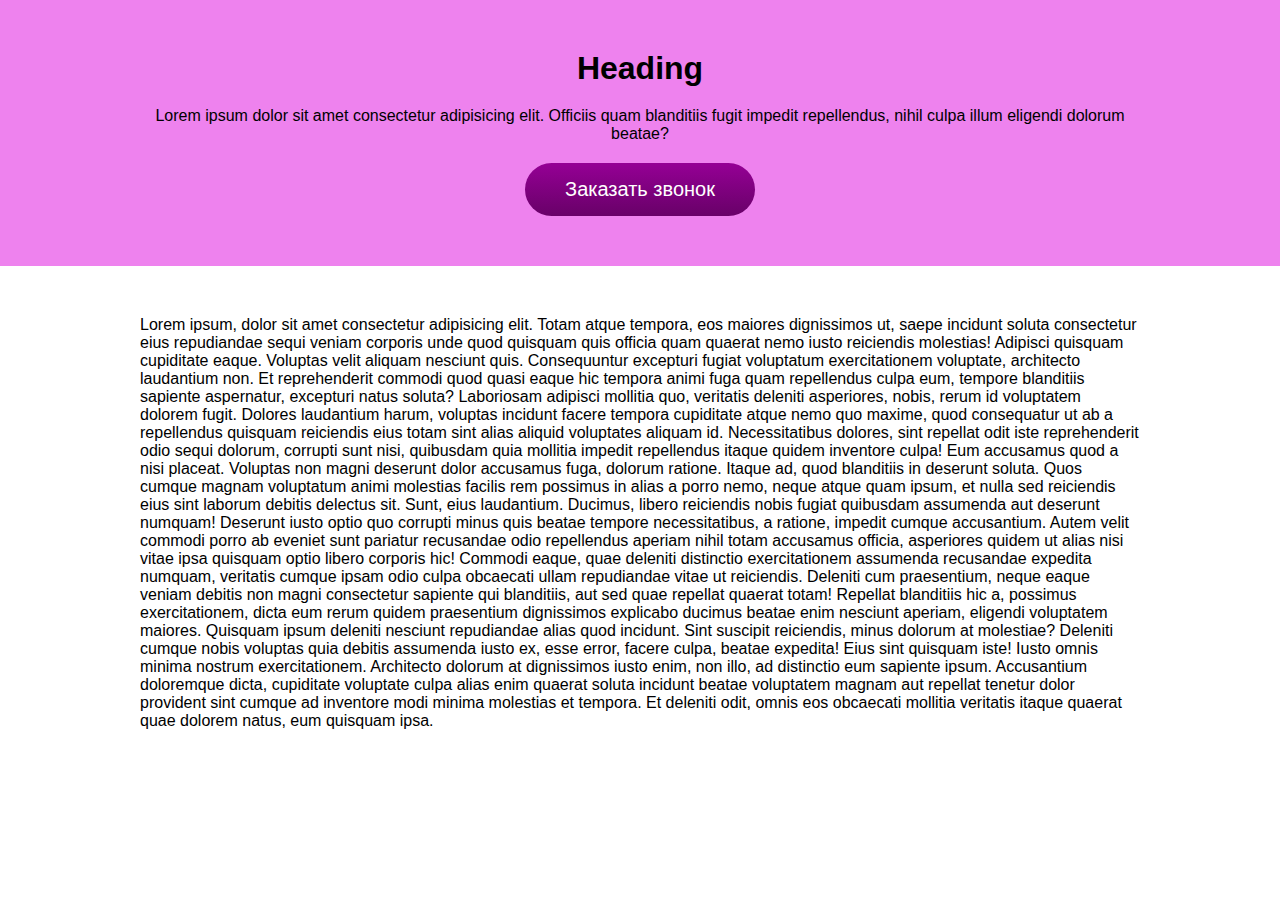
<file: task10.1/index.html>
<!DOCTYPE html>
<html lang="en">

<head>
    <meta charset="UTF-8">
    <meta http-equiv="X-UA-Compatible" content="IE=edge">
    <meta name="viewport" content="width=device-width, initial-scale=1.0">
    <title>Document</title>
    <link rel="stylesheet" href="style.css">
</head>

<body>
    <section class="hero">
        <div class="container">
            <h1>Heading</h1>
            <p>Lorem ipsum dolor sit amet consectetur adipisicing elit. Officiis quam blanditiis fugit impedit
                repellendus, nihil culpa illum eligendi dolorum beatae?</p>
            <button class="popup-btn" id="call-back">Заказать звонок</button>
        </div>
    </section>

    <section>
        <div class="container">
            <p>Lorem ipsum, dolor sit amet consectetur adipisicing elit. Totam atque tempora, eos maiores dignissimos
                ut, saepe incidunt soluta consectetur eius repudiandae sequi veniam corporis unde quod quisquam quis
                officia quam quaerat nemo iusto reiciendis molestias! Adipisci quisquam cupiditate eaque. Voluptas velit
                aliquam nesciunt quis. Consequuntur excepturi fugiat voluptatum exercitationem voluptate, architecto
                laudantium non. Et reprehenderit commodi quod quasi eaque hic tempora animi fuga quam repellendus culpa
                eum, tempore blanditiis sapiente aspernatur, excepturi natus soluta? Laboriosam adipisci mollitia quo,
                veritatis deleniti asperiores, nobis, rerum id voluptatem dolorem fugit. Dolores laudantium harum,
                voluptas incidunt facere tempora cupiditate atque nemo quo maxime, quod consequatur ut ab a repellendus
                quisquam reiciendis eius totam sint alias aliquid voluptates aliquam id. Necessitatibus dolores, sint
                repellat odit iste reprehenderit odio sequi dolorum, corrupti sunt nisi, quibusdam quia mollitia impedit
                repellendus itaque quidem inventore culpa! Eum accusamus quod a nisi placeat. Voluptas non magni
                deserunt dolor accusamus fuga, dolorum ratione. Itaque ad, quod blanditiis in deserunt soluta. Quos
                cumque magnam voluptatum animi molestias facilis rem possimus in alias a porro nemo, neque atque quam
                ipsum, et nulla sed reiciendis eius sint laborum debitis delectus sit. Sunt, eius laudantium. Ducimus,
                libero reiciendis nobis fugiat quibusdam assumenda aut deserunt numquam! Deserunt iusto optio quo
                corrupti minus quis beatae tempore necessitatibus, a ratione, impedit cumque accusantium. Autem velit
                commodi porro ab eveniet sunt pariatur recusandae odio repellendus aperiam nihil totam accusamus
                officia, asperiores quidem ut alias nisi vitae ipsa quisquam optio libero corporis hic! Commodi eaque,
                quae deleniti distinctio exercitationem assumenda recusandae expedita numquam, veritatis cumque ipsam
                odio culpa obcaecati ullam repudiandae vitae ut reiciendis. Deleniti cum praesentium, neque eaque veniam
                debitis non magni consectetur sapiente qui blanditiis, aut sed quae repellat quaerat totam! Repellat
                blanditiis hic a, possimus exercitationem, dicta eum rerum quidem praesentium dignissimos explicabo
                ducimus beatae enim nesciunt aperiam, eligendi voluptatem maiores. Quisquam ipsum deleniti nesciunt
                repudiandae alias quod incidunt. Sint suscipit reiciendis, minus dolorum at molestiae? Deleniti cumque
                nobis voluptas quia debitis assumenda iusto ex, esse error, facere culpa, beatae expedita! Eius sint
                quisquam iste! Iusto omnis minima nostrum exercitationem. Architecto dolorum at dignissimos iusto enim,
                non illo, ad distinctio eum sapiente ipsum. Accusantium doloremque dicta, cupiditate voluptate culpa
                alias enim quaerat soluta incidunt beatae voluptatem magnam aut repellat tenetur dolor provident sint
                cumque ad inventore modi minima molestias et tempora. Et deleniti odit, omnis eos obcaecati mollitia
                veritatis itaque quaerat quae dolorem natus, eum quisquam ipsa.</p>
        </div>
    </section>
    <div class="popup" id="popup">
        <div class="popup-content">
            <button class="popup-close">X</button>
            <h2>Заголовок модального окна</h2>
            <p>Lorem ipsum dolor sit amet consectetur adipisicing elit. Culpa non reprehenderit nihil, minus cupiditate
                consequuntur magni iure fugit quod unde dolorem sint incidunt odit ut? Adipisci harum, culpa ratione
                rerum earum nulla eos, ullam repellat eligendi dicta obcaecati optio animi ea ipsum vel omnis. Qui
                dignissimos minus asperiores sunt sint! Odit, facilis fuga. Mollitia, porro enim voluptatem provident,
                explicabo eveniet ipsum nemo sapiente, veniam quaerat quisquam tempora minima dignissimos. Voluptas
                quas, animi, odit, consectetur ullam id recusandae perferendis cumque quod beatae quo eligendi accusamus
                quisquam dolores unde repellendus quae suscipit quis neque et obcaecati! Dolore, cum. Animi sed ut
                minus.</p>
        </div>
    </div>
    <script src="task10.js"></script>
</body>
</html>
</file>
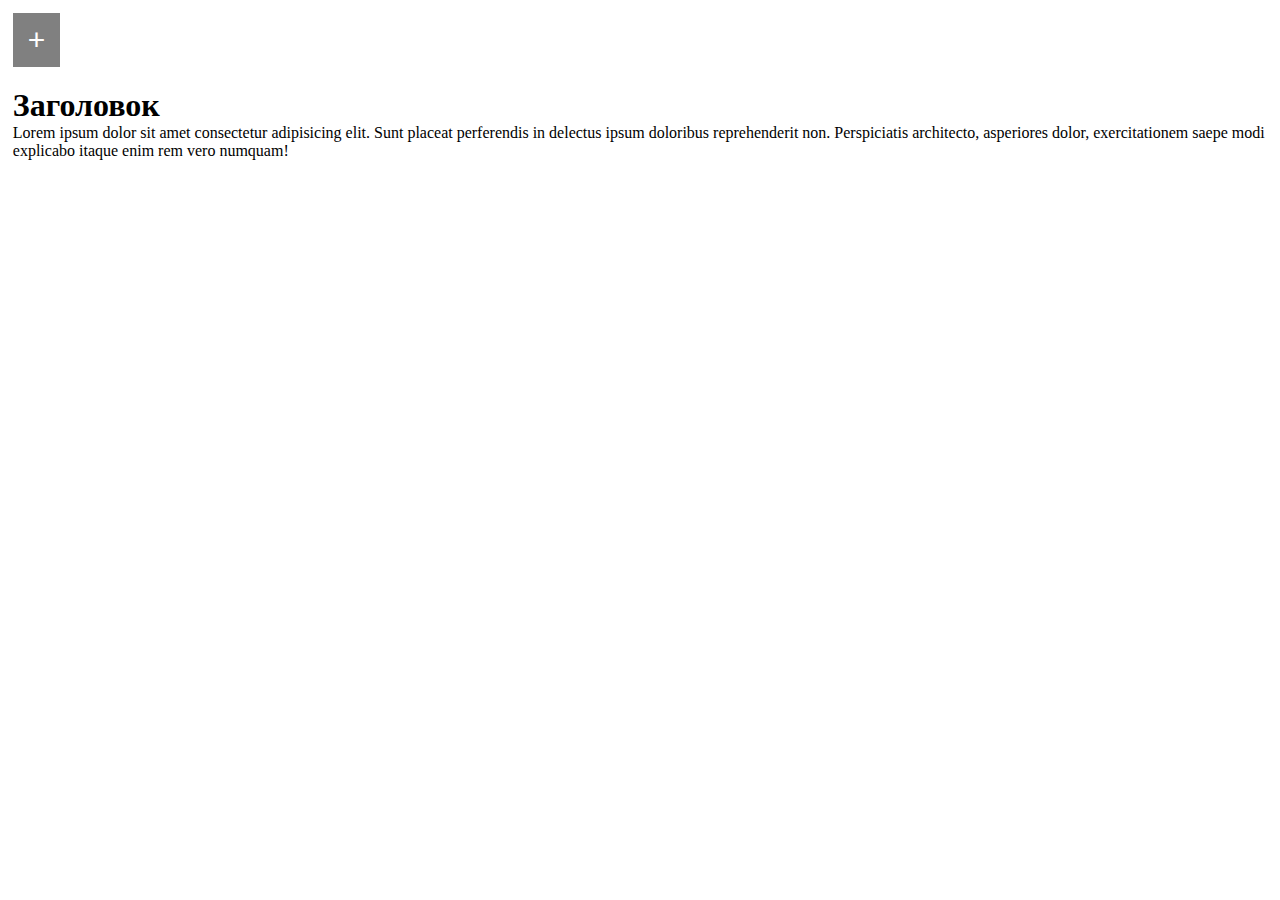
<file: task10.2/index.html>
<!DOCTYPE html>
<html lang="en">

<head>
    <meta charset="UTF-8">
    <meta http-equiv="X-UA-Compatible" content="IE=edge">
    <meta name="viewport" content="width=device-width, initial-scale=1.0">
    <link rel="stylesheet" href="style.css">
    <title>Document</title>
    
</head>

<body>
    <aside>
        <button class="close">X</button>
        <a href="#">Главная</a>
        <a href="#">О нас</a>
        <a href="#">Контакты</a>
        <a href="#">Услуги</a>
    </aside>

    <main>
        <button class="open">+</button>
        <h1>Заголовок</h1>
        <p>Lorem ipsum dolor sit amet consectetur adipisicing elit. Sunt placeat perferendis in delectus ipsum doloribus
            reprehenderit non. Perspiciatis architecto, asperiores dolor, exercitationem saepe modi explicabo itaque
            enim
            rem vero numquam!</p>
    </main>
    <script src="script.js"></script>
</body>

</html>
</file>
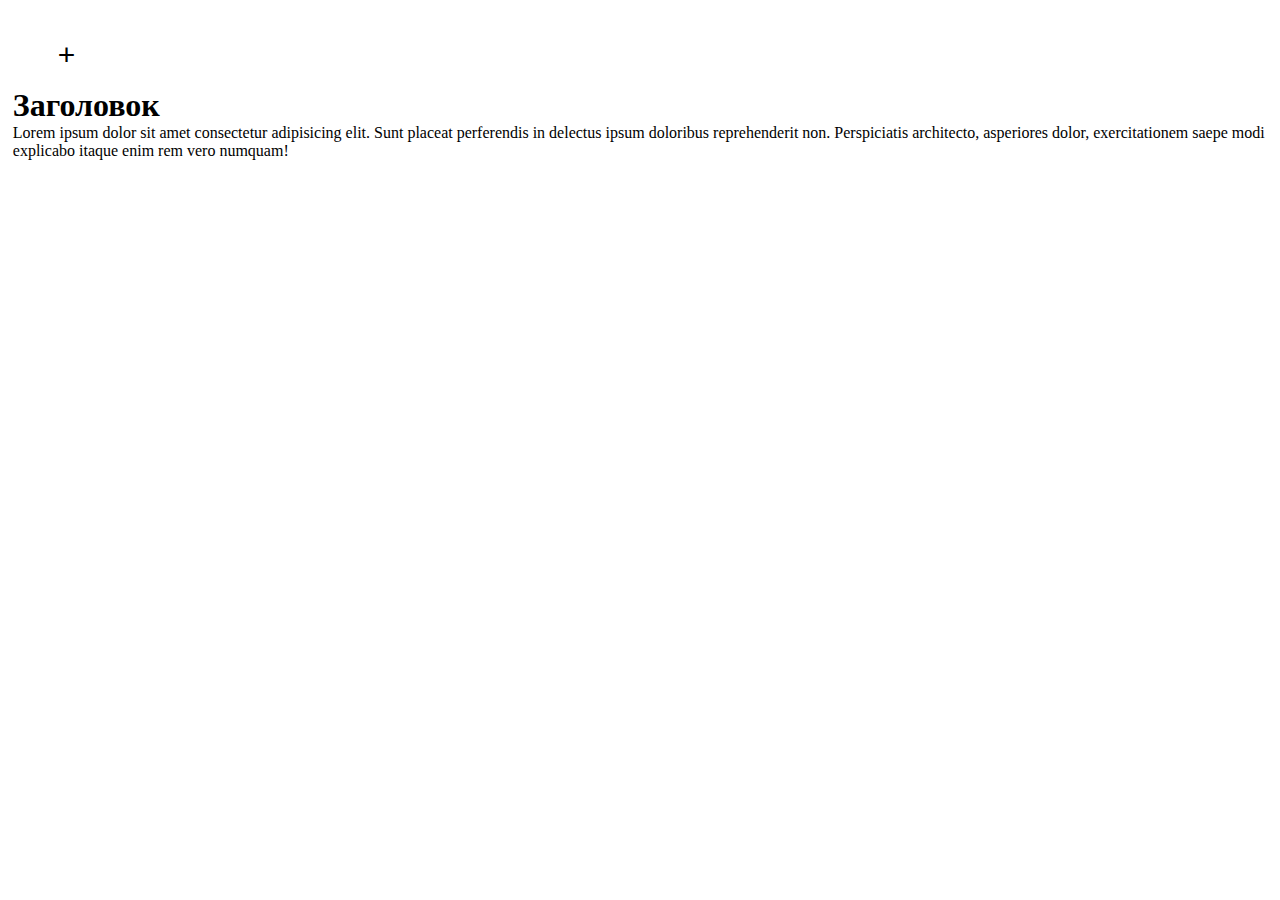
<file: task10.3/index.html>
<!DOCTYPE html>
<html lang="en">
<head>
    <meta charset="UTF-8">
    <meta http-equiv="X-UA-Compatible" content="IE=edge">
    <meta name="viewport" content="width=device-width, initial-scale=1.0">
    <link rel="stylesheet" href="style.css">
    <title>Document</title>
</head>
<body>
    <div>
        <input type="text">
        <a href="№">Главное</a>
        <a href="#">О нас</a>
        <a href="#">Контакты</a>
        <a href="#">Услуги</a>
    </div>

    <main>
        <button class="open">+</button>
        <button class="close">x</button>
        <h1>Заголовок</h1>
        <p>Lorem ipsum dolor sit amet consectetur adipisicing elit. Sunt placeat perferendis in delectus ipsum doloribus
            reprehenderit non. Perspiciatis architecto, asperiores dolor, exercitationem saepe modi explicabo itaque
            enim
            rem vero numquam!</p>
    </main>
    <script src="script.js"></script>
</body>
</html>
</file>
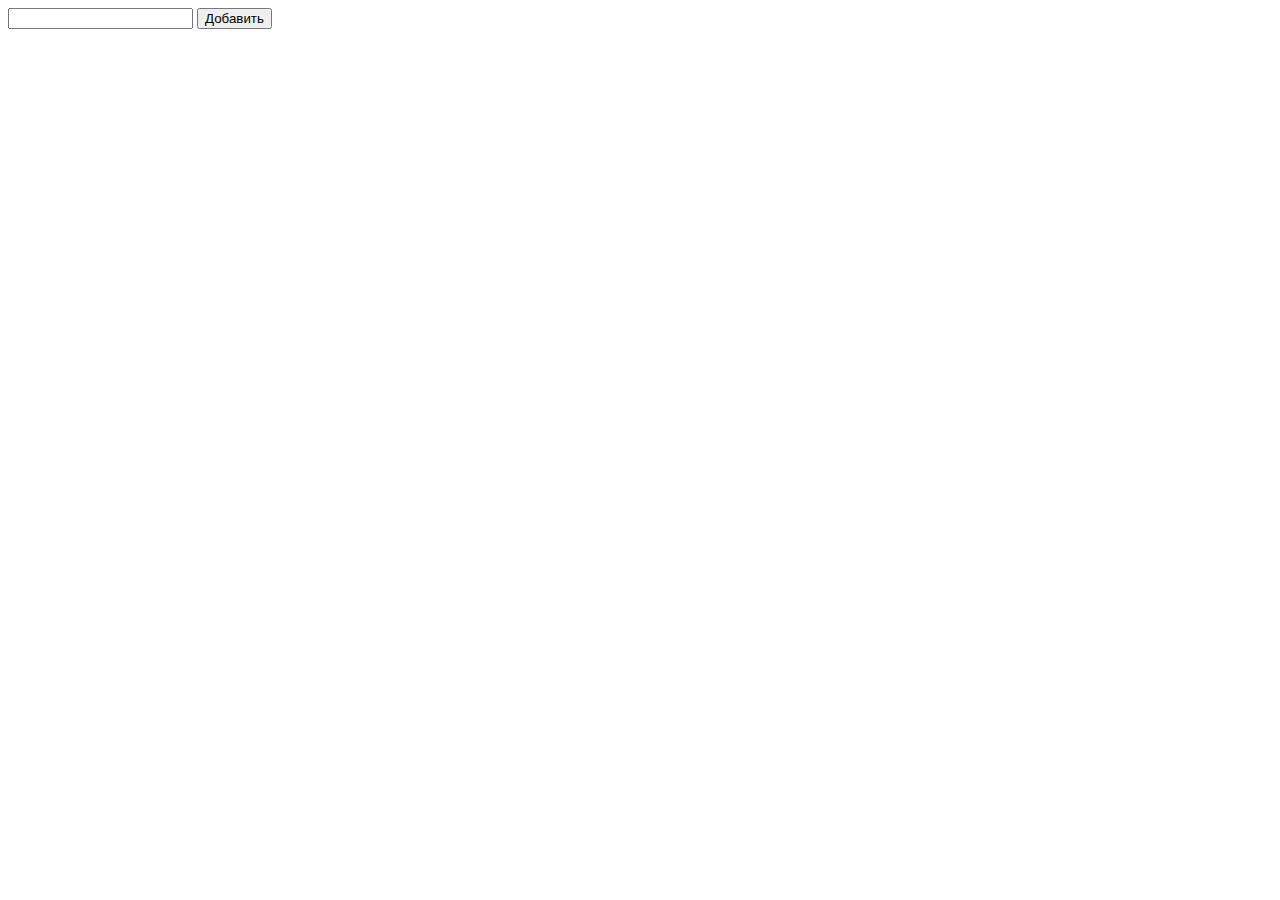
<file: task10.4/index.html>
<!DOCTYPE html>
<html lang="en">
<head>
    <meta charset="UTF-8">
    <meta http-equiv="X-UA-Compatible" content="IE=edge">
    <meta name="viewport" content="width=device-width, initial-scale=1.0">
    <title>Document</title>
</head>
<body>
    <form>
    <input type="text">
    <button>Добавить</button>
</form>
 <ul></ul>
    <script src="script.js"></script>
</body>
</html>
</file>
<file: task10.1/style.css>
*{
    padding: 0;
    margin: 0;
    box-sizing: border-box;
}
body{
    font-family: 'Trebuchet MS', 'Lucida Sans Unicode', 'Lucida Grande', 'Lucida Sans', Arial, sans-serif;
}
div{
    display: block;
}
.popup {
    position: fixed;
    width: 100%;
    height: 100%;
    background-color: rgba(0, 0, 0, 0.701);
    top: 0;
    left: 0;
    opacity: 0;
    visibility: hidden;
    transition: .8s;
    min-height: 100vh;
    display: flex;
    justify-content: center;
    align-items: center;
    padding: 50px;
}
section{
    padding: 50px 0;
}
.container {
    max-width: 1000px;
    margin: auto;
}
.popup-btn {
    padding: 15px 40px;
    background: linear-gradient(
        rgb(149,0,149),
        rgb(104,1,104));
        border: none;
        border-radius: 30px;
        font-size:20px;
        color: white;
}
.popup-btn:hover{
    background-image: none;
    background: rgb(104, 1, 104);
}
.popup-content{
    max-width: 700px;
    background-color: aliceblue;
    padding: 30px;
    position: relative;
}
.popup-close {
    position: absolute;
    right: 5px;
    top: 5px;
    text-decoration: none;
    color: black;
    padding: 5px 10px;
}
button{
    cursor: pointer;
}
.hero{
    background-color: violet;
    text-align: center;
}
.hero p{
    margin: 20px 0;
}
.popup.open{
    opacity: 1;
    visibility: visible;
}
</file>
<file: task10.2/style.css>
*{
    padding: 0;
    margin: 0;
    box-sizing: border-box;
}
main{
    margin: 1%;
}
button{
    border: none;
    background-color: grey;
    color: white;
    font-size: 30px;
    padding: 10px 15px;
}
a{
    text-decoration: none;
    color: lightgray;
    font-size: 30px;
}
h1{
    margin-top: 20px;
}
aside{
    height: 100%;
    width: 0;
    background-color: rgb(48, 48, 48);
    position: fixed;
    top: 0;
    overflow-x: hidden; 
    display: flex;
    flex-direction: column;
    justify-content: space-around;
    align-items:center;
    transition: .8s;
}
.close{
    position: absolute;
    right: 10%;
    top: 0;
}
</file>
<file: task10.3/style.css>
*{
    padding: 0;
    margin: 0;
    box-sizing: border-box;
}
main{
    margin: 1%;
}
button{
    border: none;
    background-color: white;
    color: #000;
    font-size: 30px;
    padding: 10px 15px;

}
a{
    text-decoration: none;
    color: lightgray;
    font-size: 30px;
}
h1{
    margin-top: 20px;
}
div{
    height: 30%;
    width: 35%;
    background-color: rgb(48, 48, 48);
    position: absolute;
    top: 100px;
    left: 60px;
    overflow-x: hidden; 
    display: flex;
    flex-direction: column;
    justify-content: space-around;
    align-items:center;
    display: none;
}
.open{
    position: relative;
    left: 30px;
    top: 15px;
}
.close{
    position: absolute;
    left: 50px;
    top: 30px;
    display: none;
}
input{
    width: 95%;
    height: 10%;
    background-color: rgb(230, 230, 230);
    border-radius: 10px;
    border: none;
}
</file>
